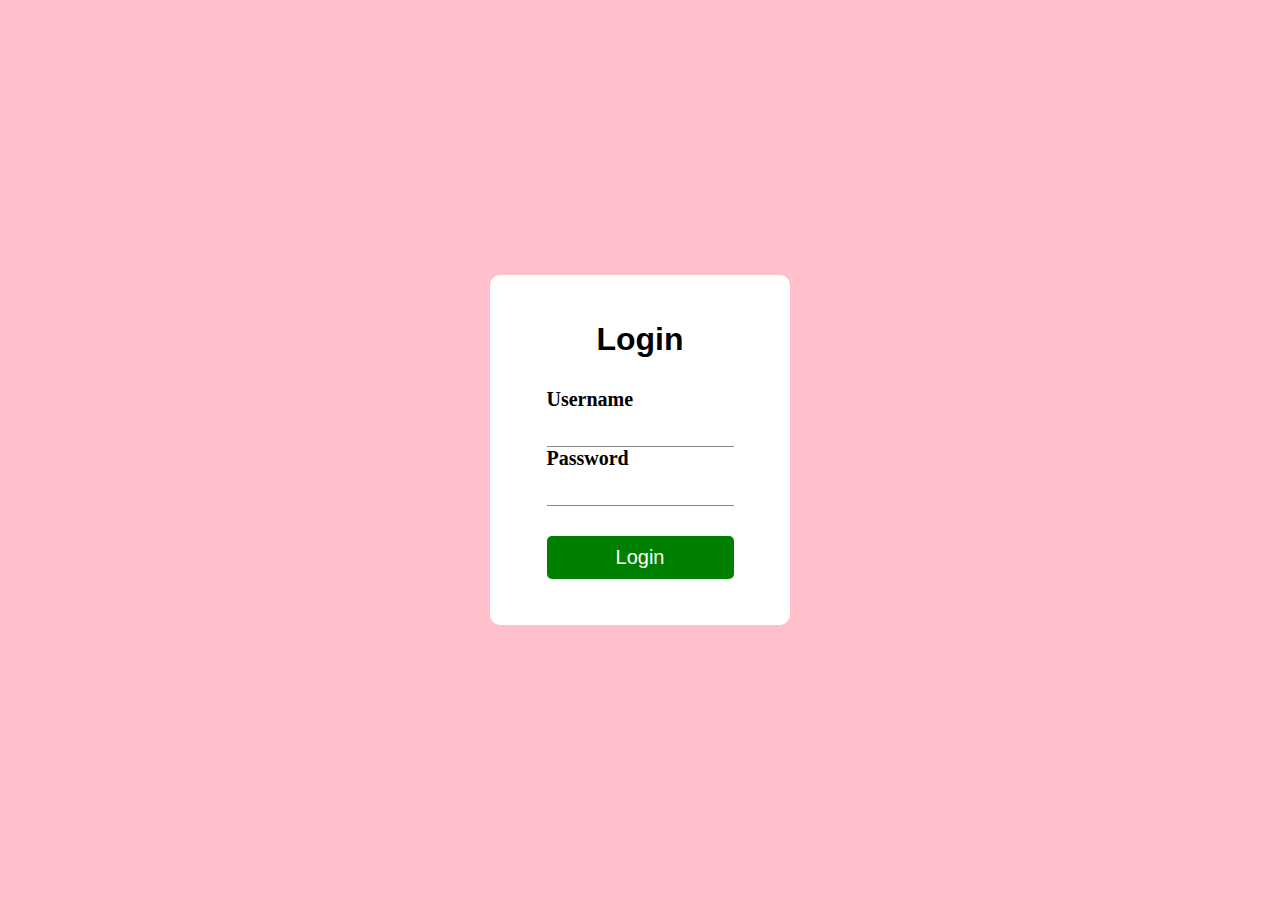
<file: login.html>
<!DOCTYPE html>
<html lang="en">
  <head>
    <meta charset="UTF-8" />
    <meta http-equiv="X-UA-Compatible" content="IE=edge" />
    <meta name="viewport" content="width=device-width, initial-scale=1.0" />
    <style>
        *{
    margin: 0;
    padding: 0;
    box-sizing: border-box;
}

body{
    background-color:pink;
    display: grid;
    place-items: center;
    height: 100vh;
}

.container{
    display: flex;
    flex-direction: column;
    align-items: center;
    justify-content: center;
    height: 350px;
    width: 300px;
    background-color: #fff;
    border-radius: 10px;
    padding: 20px;
}

h1{
    font-family: Arial, Helvetica, sans-serif;
    padding-bottom: 30px;
}

p{
    text-align: center;
}

form{
    display: flex;
    flex-direction: column;
}

label{
    font-size: 20px;
    font-weight: bold;
}

input{
    padding: 5px;
    border: none;
    border-bottom: 1px solid rgb(137, 137, 137);
    margin-top: 10px;
    outline: none;
}

.login-btn{
    border: none;
    background-color: green;
    color: #fff;
    font-size: 20px;
    padding: 10px;
    cursor: pointer;
    border-radius: 5px;
    margin-top: 30px;
}
    </style>
    <title>Document</title>
  </head>
  <body>
    <div class="container">
      <h1>Login</h1>
      <form>
        <label for="username">Username</label>
        <input type="text" name="username" />
        <label for="password">Password</label>
        <input type="password" name="password" />
        <input type="submit" class="login-btn" value="Login" />
      </form>
    </div>
    <script>
        const form = document.querySelector("form")

form.addEventListener("submit",(e)=>{
    e.preventDefault()

    const username = form.username.value
    const password = form.password.value

    const authenticated = authentication(username,password)

    if(authenticated){
        window.location.href = "index.html"
    }else{
        alert("wrong")
    }
})

// function for checking username and password

function authentication(username,password){
    if(username === "awadh" && password === "123456"){
        return true
    }else{
        return false
    }
}
    </script>
  </body>
</html>
</file>
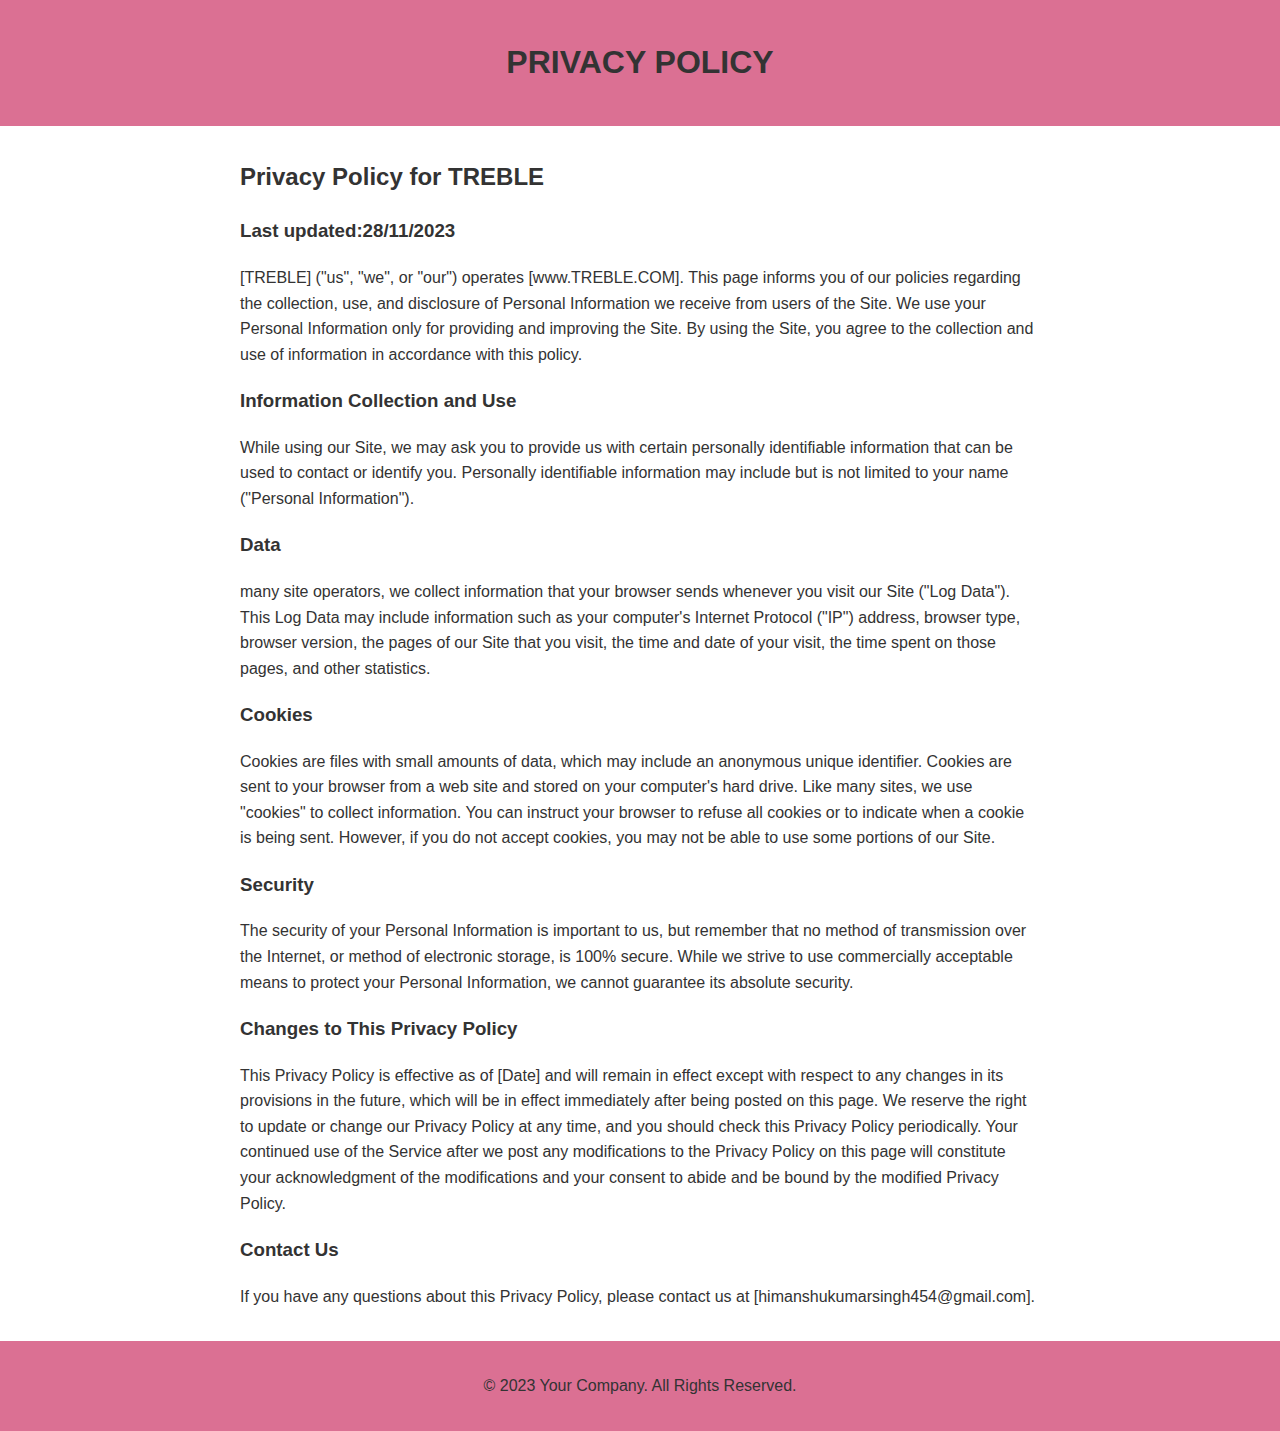
<file: privacy.html>
<!DOCTYPE html>
<html lang="en">
<head>
    <meta charset="UTF-8">
    <meta name="viewport" content="width=device-width, initial-scale=1.0">
    <style>
        body {
    font-family: 'Arial', sans-serif;
    line-height: 1.6;
    margin: 0;
    padding: 0;
}

header, footer {
    background-color: palevioletred;
    color: gold;
    text-align: center;
    padding: 1em;
}

main {
    max-width: 800px;
    margin: 2em auto;
    padding: 0 1em;
}

section {
    margin-bottom: 2em;
}

h1, h2, h3, p {
    color: #333;
}

    </style>
    <title>Privacy Policy</title>
</head>
<body>
    <header>
        <h1>PRIVACY POLICY</h1>
    </header>
    <main>
        <section>
            <h2>Privacy Policy for TREBLE</h2>

<h3>Last updated:28/11/2023</h3>

<P>[TREBLE] ("us", "we", or "our") operates [www.TREBLE.COM]. This page informs you of our policies regarding the collection, use, and disclosure of Personal Information we receive from users of the Site.

We use your Personal Information only for providing and improving the Site. By using the Site, you agree to the collection and use of information in accordance with this policy.</P>

<h3>Information Collection and Use</h3>

<p>While using our Site, we may ask you to provide us with certain personally identifiable information that can be used to contact or identify you. Personally identifiable information may include but is not limited to your name ("Personal Information").</p>

<h3> Data</h3>

<p> many site operators, we collect information that your browser sends whenever you visit our Site ("Log Data"). This Log Data may include information such as your computer's Internet Protocol ("IP") address, browser type, browser version, the pages of our Site that you visit, the time and date of your visit, the time spent on those pages, and other statistics.</p>

<h3>Cookies</h3>

<p>Cookies are files with small amounts of data, which may include an anonymous unique identifier. Cookies are sent to your browser from a web site and stored on your computer's hard drive.

Like many sites, we use "cookies" to collect information. You can instruct your browser to refuse all cookies or to indicate when a cookie is being sent. However, if you do not accept cookies, you may not be able to use some portions of our Site.</p>

<h3>Security</h3>

<p>The security of your Personal Information is important to us, but remember that no method of transmission over the Internet, or method of electronic storage, is 100% secure. While we strive to use commercially acceptable means to protect your Personal Information, we cannot guarantee its absolute security.</p>

<h3>Changes to This Privacy Policy</h3>

<p>This Privacy Policy is effective as of [Date] and will remain in effect except with respect to any changes in its provisions in the future, which will be in effect immediately after being posted on this page.

We reserve the right to update or change our Privacy Policy at any time, and you should check this Privacy Policy periodically. Your continued use of the Service after we post any modifications to the Privacy Policy on this page will constitute your acknowledgment of the modifications and your consent to abide and be bound by the modified Privacy Policy.</p>

<h3>Contact Us</h3>

<p>If you have any questions about this Privacy Policy, please contact us at [himanshukumarsingh454@gmail.com].</p>
        </section>


    </main>
    <footer>
        <p>&copy; 2023 Your Company. All Rights Reserved.</p>
    </footer>
</body>
</html>
</file>
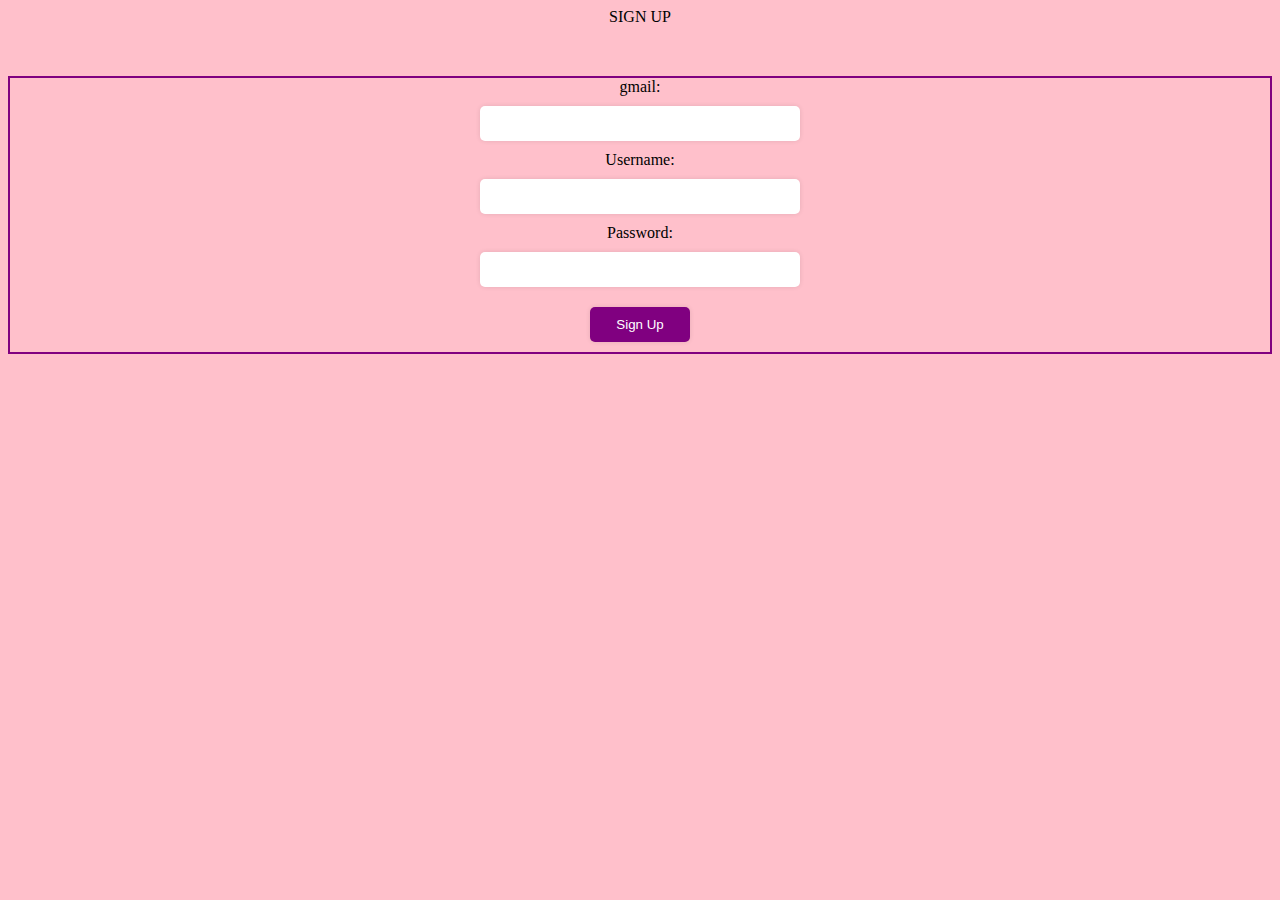
<file: signup.html>
<!DOCTYPE html>
<html>
<head>
	<title>Sign Up Page</title>
	<style>
        body{
            background-color:pink;
            text-align: center;
        }
		form {
			display: flex;
			flex-direction: column;
			align-items: center;
			margin-top: 50px;
            border:2px solid purple;

		}
		input[type="text"], input[type="password"] {
			padding: 10px;
			margin: 10px;
			border-radius: 5px;
			border: none;
			box-shadow: 0 0 5px rgba(0, 0, 0, 0.1);
			width: 300px;
		}
		input[type="submit"] {
			padding: 10px;
			margin: 10px;
			border-radius: 5px;
			border: none;
			box-shadow: 0 0 5px rgba(0, 0, 0, 0.1);
			width: 100px;
			background-color:purple;
			color: white;
			cursor: pointer;
		}
		input[type="submit"]:hover {
			background-color: #3e8e41;
		}
	</style>
</head>
<body>
<h>SIGN UP</h>
	<form action="index.html" method="post">
        <label for="username">gmail:</label>
		<input type="text" id="username" name="username" required>
		<label for="username">Username:</label>
		<input type="text" id="username" name="username" required>
		<label for="password">Password:</label>
		<input type="password" id="password" name="password" required>
		<input type="submit" value="Sign Up">
	</form>
</body>
</html>
</file>
